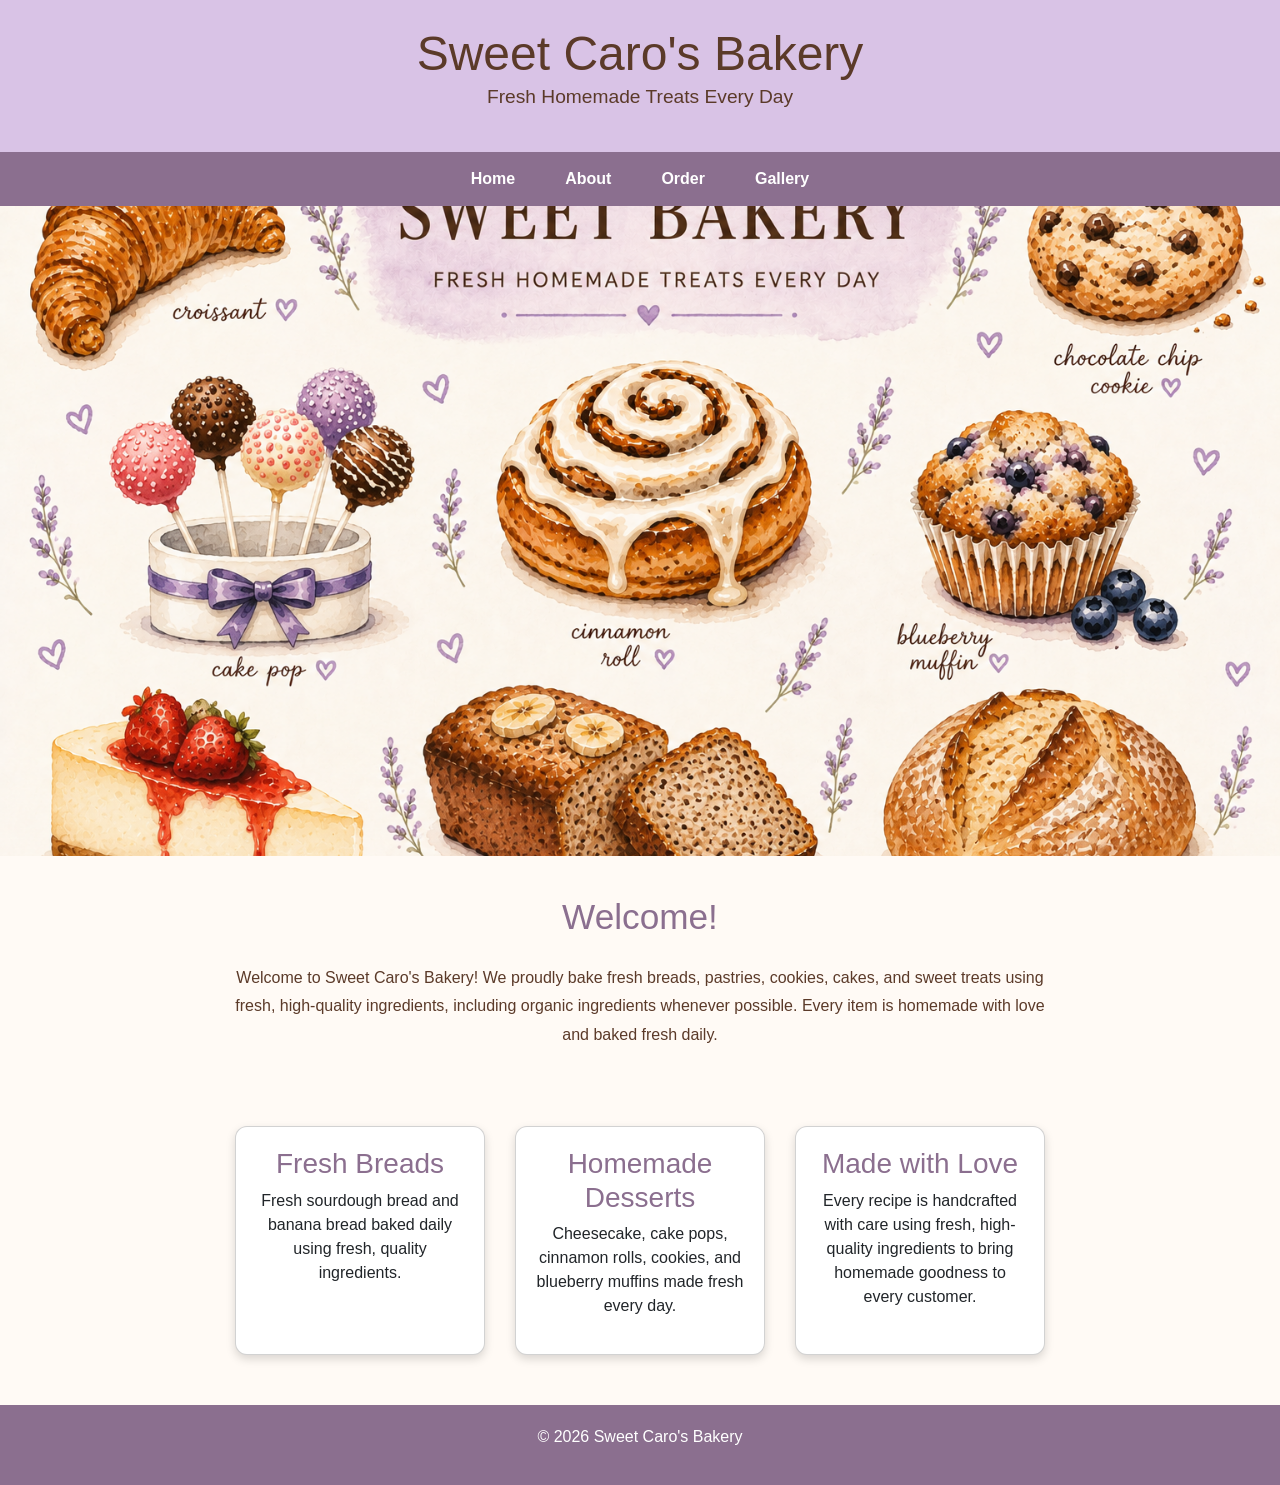
<file: index.html>
<!DOCTYPE html>
<html lang="en">
<head>
    <meta charset="utf-8">
    <title>Sweet Caro's Bakery</title>

    <link href="https://cdn.jsdelivr.net/npm/bootstrap@5.3.7/dist/css/bootstrap.min.css" rel="stylesheet">

    <link rel="stylesheet" href="main.css">
</head>

<body>

<header>
    <h1>Sweet Caro's Bakery</h1>
    <p>Fresh Homemade Treats Every Day</p>
</header>

<nav>
    <a href="index.html">Home</a>
    <a href="about.html">About</a>
    <a href="order.html">Order</a>
    <a href="gallery.html">Gallery</a>
</nav>

<section class="hero">
    <img src="images/bakery-menu.png" alt="Sweet Bakery Menu">
</section>

<section class="welcome">
    <h2>Welcome!</h2>
    <p>
    Welcome to Sweet Caro's Bakery! We proudly bake fresh breads,
    pastries, cookies, cakes, and sweet treats using fresh,
    high-quality ingredients, including organic ingredients whenever possible.
    Every item is homemade with love and baked fresh daily.
</p>
</section>

<section class="products">

    <div class="card">
    <h3>Fresh Breads</h3>
    <p>Fresh sourdough bread and banana bread baked daily using fresh, quality ingredients.</p>
</div>

<div class="card">
    <h3>Homemade Desserts</h3>
    <p>Cheesecake, cake pops, cinnamon rolls, cookies, and blueberry muffins made fresh every day.</p>
</div>

<div class="card">
    <h3>Made with Love</h3>
    <p>Every recipe is handcrafted with care using fresh, high-quality ingredients to bring homemade goodness to every customer.</p>
</div>

</section>

<footer>
    <p>© 2026 Sweet Caro's Bakery</p>
</footer>

<script src="https://cdn.jsdelivr.net/npm/bootstrap@5.3.7/dist/js/bootstrap.bundle.min.js"></script>

</body>
</html>
</file>
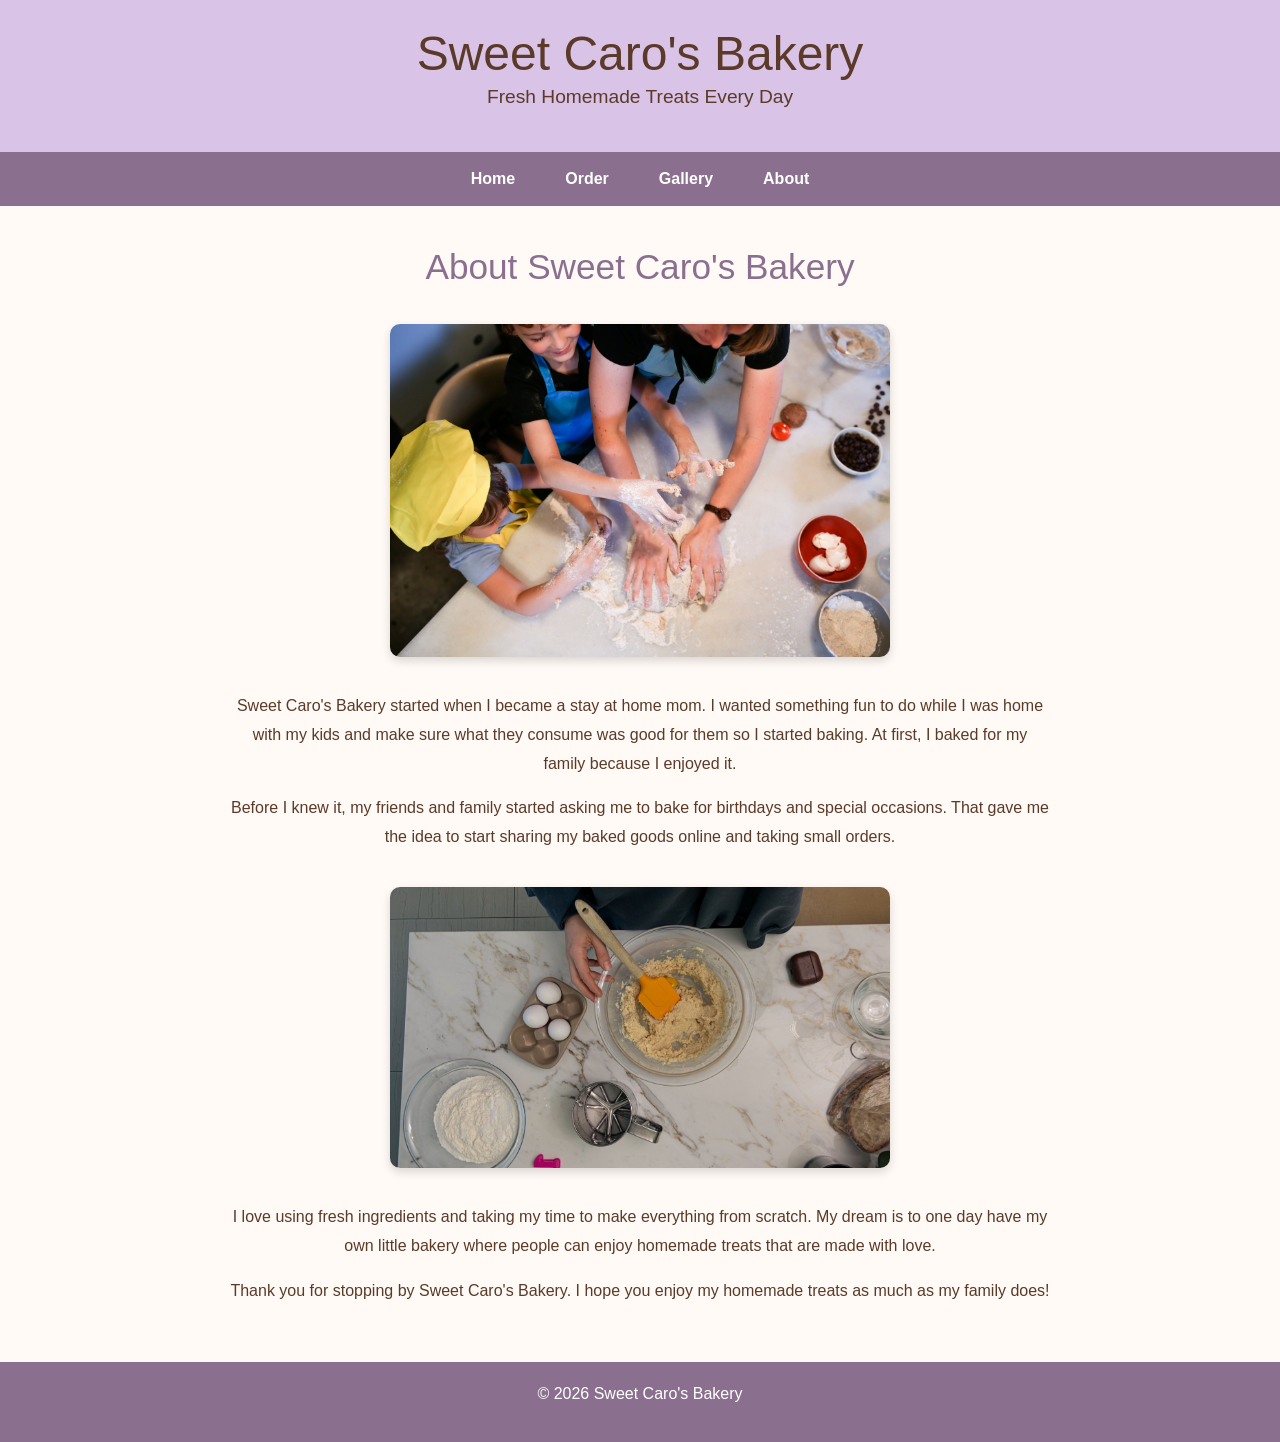
<file: about.html>
<!DOCTYPE html>
<html lang="en">
<head>
    <meta charset="UTF-8">
    <meta name="viewport" content="width=device-width, initial-scale=1.0">
    <title>About | Sweet Caro's Bakery</title>
    <link href="https://cdn.jsdelivr.net/npm/bootstrap@5.3.7/dist/css/bootstrap.min.css" rel="stylesheet">
    <link rel="stylesheet" href="main.css">
</head>

<body>

<header>
    <h1>Sweet Caro's Bakery</h1>
    <p>Fresh Homemade Treats Every Day</p>
</header>

<nav>
    <a href="index.html">Home</a>
    <a href="order.html">Order</a>
    <a href="gallery.html">Gallery</a>
    <a href="about.html">About</a>
</nav>

<section class="welcome">

    <h2>About Sweet Caro's Bakery</h2>

<img src="images/homebake.jpg" alt="Baking at home" class="about-image">

<p>
    Sweet Caro's Bakery started when I became a stay at home mom. I wanted
    something fun to do while I was home with my kids and make sure what they consume was good 
    for them so I started baking. At first, I baked for my family because I enjoyed it.
</p>

<p>
    Before I knew it, my friends and family started asking me to bake for
    birthdays and special occasions. That gave me the idea to start sharing
    my baked goods online and taking small orders.
</p>

<img src="images/bakehome.jpg" alt="Mixing homemade batter" class="about-image">

<p>
    I love using fresh ingredients and taking my time to make everything
    from scratch. My dream is to one day have my own little bakery where
    people can enjoy homemade treats that are made with love.
</p>

<p>
    Thank you for stopping by Sweet Caro's Bakery. I hope you enjoy my
    homemade treats as much as my family does!
</p>

</section>

<footer>
    <p>&copy; 2026 Sweet Caro's Bakery</p>
</footer>

<script src="https://cdn.jsdelivr.net/npm/bootstrap@5.3.7/dist/js/bootstrap.bundle.min.js"></script>

</body>
</html>
</file>
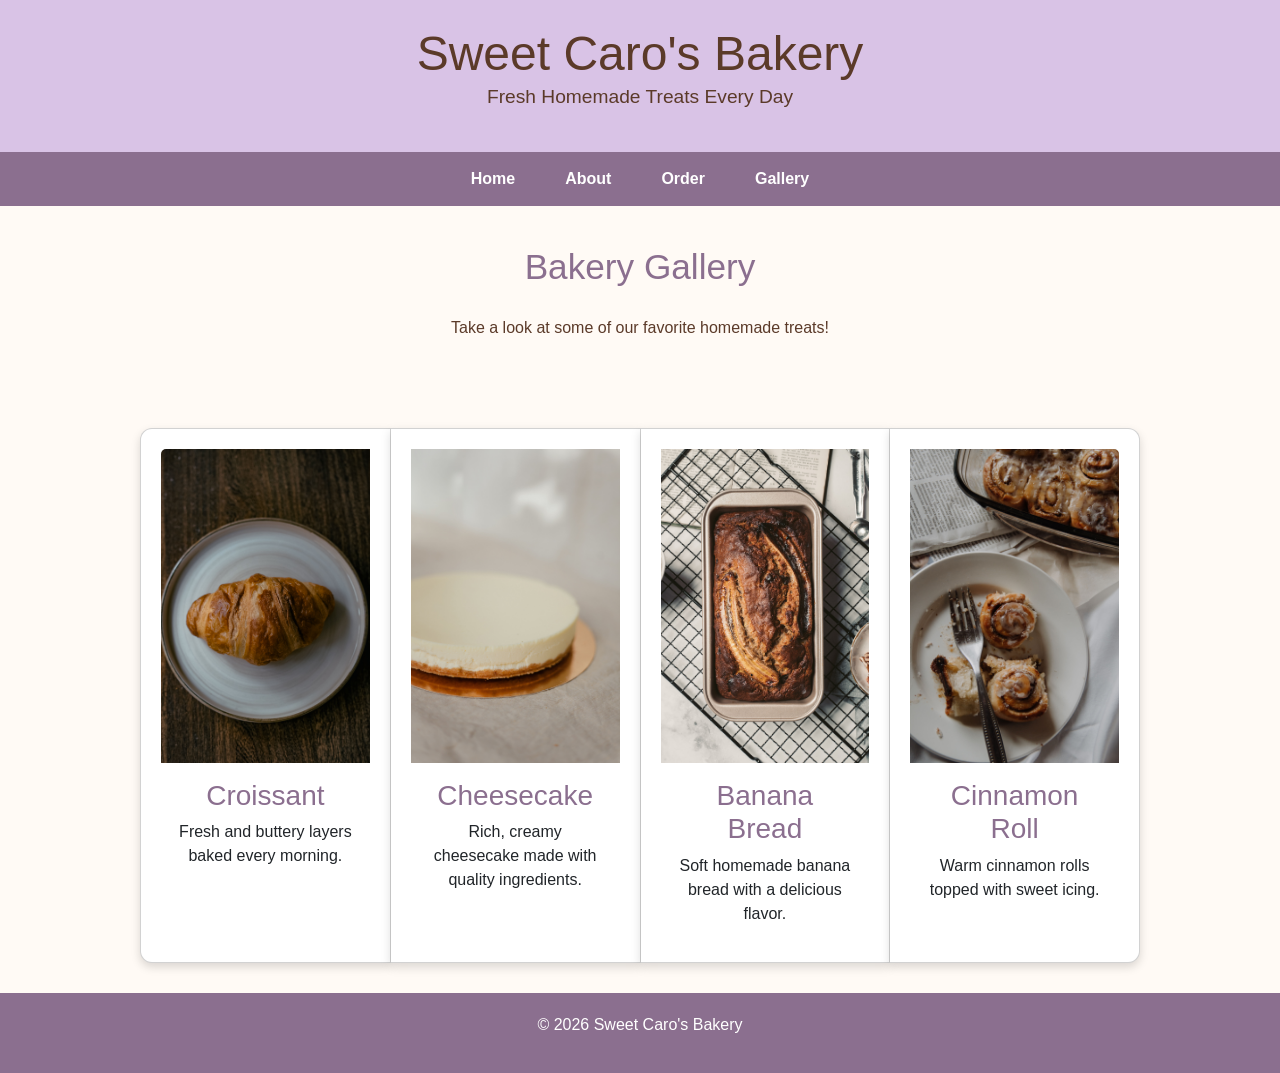
<file: gallery.html>
<!DOCTYPE html>
<html lang="en">
<head>
    <meta charset="UTF-8">
    <meta name="viewport" content="width=device-width, initial-scale=1.0">
    <title>Gallery | Sweet Caro's Bakery</title>

    <link href="https://cdn.jsdelivr.net/npm/bootstrap@5.3.7/dist/css/bootstrap.min.css" rel="stylesheet">

    <link rel="stylesheet" href="main.css">
</head>

<body>

<header>
    <h1>Sweet Caro's Bakery</h1>
    <p>Fresh Homemade Treats Every Day</p>
</header>

<nav>
    <a href="index.html">Home</a>
    <a href="about.html">About</a>
    <a href="order.html">Order</a>
    <a href="gallery.html">Gallery</a>
</nav>

<section class="welcome">
    <h2>Bakery Gallery</h2>
    <p>Take a look at some of our favorite homemade treats!</p>
</section>

<section class="gallery">
<div class="card-group">

    <div class="card">
        <img src="images/croissant.jpg" class="card-img-top" alt="Croissant">
        <div class="card-body">
    <h3 class="card-title">Croissant</h3>
    <p class="card-text">Fresh and buttery layers baked every morning.</p>
</div>
    </div>

    <div class="card">
        <img src="images/cheesecake.jpg" class="card-img-top" alt="Cheesecake">
        <div class="card-body">
    <h3 class="card-title">Cheesecake</h3>
    <p class="card-text">Rich, creamy cheesecake made with quality ingredients.</p>
</div>
    </div>

    <div class="card">
        <img src="images/banana-bread.jpg" class="card-img-top" alt="Banana Bread">
        <div class="card-body">
    <h3 class="card-title">Banana Bread</h3>
    <p class="card-text">Soft homemade banana bread with a delicious flavor.</p>
</div>
    </div>

    <div class="card">
        <img src="images/cinnamon-roll.jpg" class="card-img-top" alt="Cinnamon Roll">
        <div class="card-body">
    <h3 class="card-title">Cinnamon Roll</h3>
    <p class="card-text">Warm cinnamon rolls topped with sweet icing.</p>
</div>
    </div>

</div>
</section>

<footer>
    <p>© 2026 Sweet Caro's Bakery</p>
</footer>
<script src="https://cdn.jsdelivr.net/npm/bootstrap@5.3.7/dist/js/bootstrap.bundle.min.js"></script>
</body>
</html>
</file>
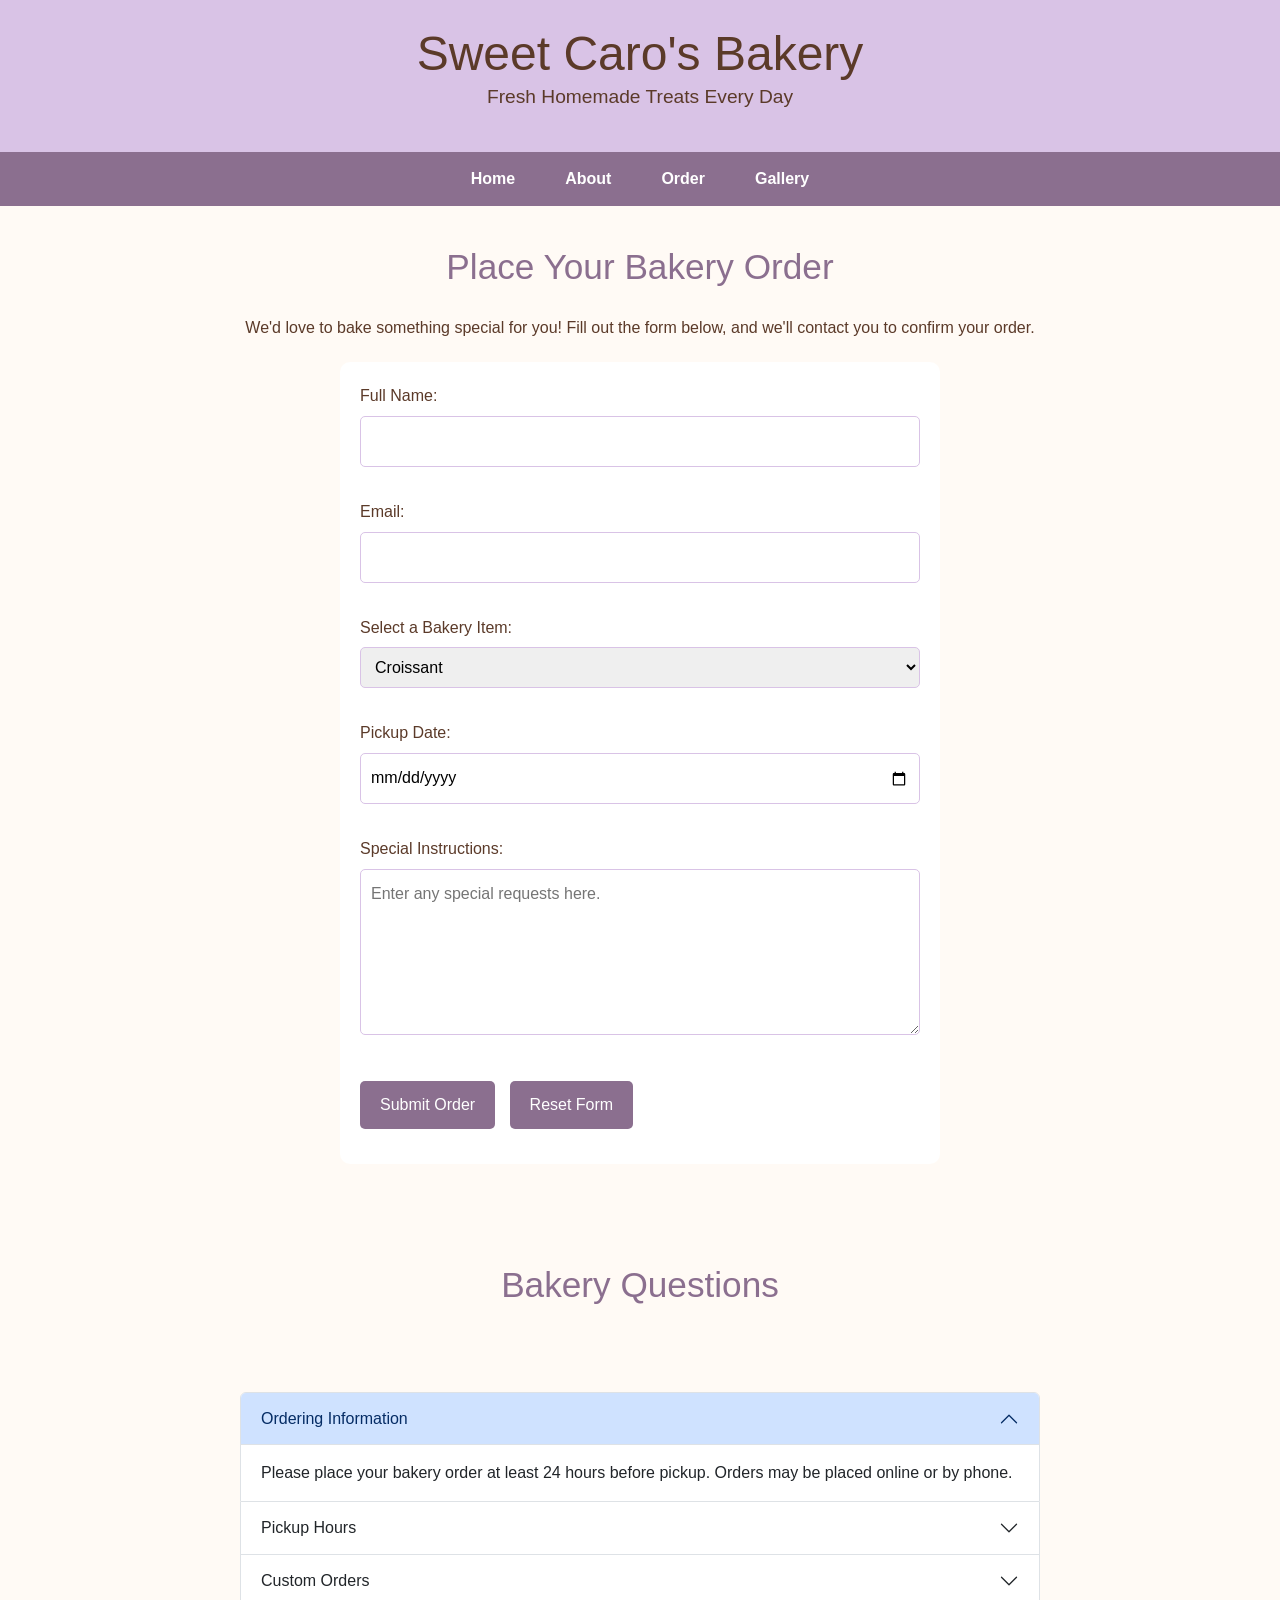
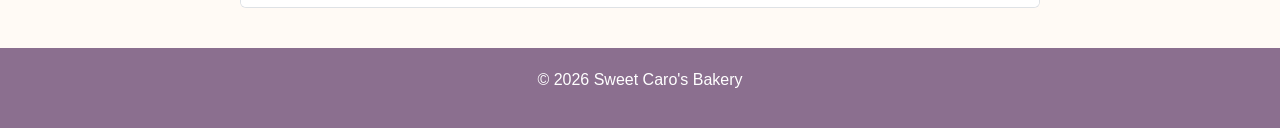
<file: order.html>
<!DOCTYPE html>
<html lang="en">
<head>
    <meta charset="UTF-8">
    <meta name="viewport" content="width=device-width, initial-scale=1.0">
    <title>Place Your Order | Sweet Caro's Bakery</title>
    <link href="https://cdn.jsdelivr.net/npm/bootstrap@5.3.7/dist/css/bootstrap.min.css" rel="stylesheet">
    <link rel="stylesheet" href="main.css">
</head>

<body>

<header>
    <h1>Sweet Caro's Bakery</h1>
    <p>Fresh Homemade Treats Every Day</p>
</header>

<nav>
    <a href="index.html">Home</a>
    <a href="about.html">About</a>
    <a href="order.html">Order</a>
    <a href="gallery.html">Gallery</a>
</nav>

<section class="welcome">

    <h2>Place Your Bakery Order</h2>

    <p>
        We'd love to bake something special for you! Fill out the form below,
        and we'll contact you to confirm your order.
    </p>

    <form>

        <p>
            <label for="name">Full Name:</label><br>
            <input type="text" id="name" name="name" required>
        </p>

        <p>
            <label for="email">Email:</label><br>
            <input type="email" id="email" name="email" required>
        </p>

        <p>
            <label for="item">Select a Bakery Item:</label><br>
            <select id="item" name="item">
                <option>Croissant</option>
                <option>Cheesecake</option>
                <option>Banana Bread</option>
                <option>Cinnamon Roll</option>
            </select>
        </p>

        <p>
            <label for="pickup">Pickup Date:</label><br>
            <input type="date" id="pickup" name="pickup">
        </p>

        <p>
            <label for="message">Special Instructions:</label><br>
            <textarea id="message" name="message" rows="5" cols="40" placeholder="Enter any special requests here."></textarea>
        </p>

        <input type="submit" value="Submit Order">
        <input type="reset" value="Reset Form">

    </form>

</section>
<section class="welcome">
    <h2>Bakery Questions</h2>
</section>

<div class="accordion" id="bakeryAccordion">

  <div class="accordion-item">
    <h2 class="accordion-header">
      <button class="accordion-button" type="button"
      data-bs-toggle="collapse"
      data-bs-target="#questionOne">
        Ordering Information
      </button>
    </h2>

    <div id="questionOne" class="accordion-collapse collapse show">
      <div class="accordion-body">
        Please place your bakery order at least 24 hours before pickup. Orders may be placed online or by phone.
      </div>
    </div>
  </div>

  <div class="accordion-item">
    <h2 class="accordion-header">
      <button class="accordion-button collapsed" type="button"
      data-bs-toggle="collapse"
      data-bs-target="#questionTwo">
        Pickup Hours
      </button>
    </h2>

    <div id="questionTwo" class="accordion-collapse collapse">
      <div class="accordion-body">
        Pickup is available Monday through Saturday from 8:00 AM to 6:00 PM.
        If you have any questions or experience any problems placing your order, please contact us by phone or email. 
        We are happy to assist you.
      </div>
    </div>
  </div>

  <div class="accordion-item">
    <h2 class="accordion-header">
      <button class="accordion-button collapsed" type="button"
      data-bs-toggle="collapse"
      data-bs-target="#questionThree">
        Custom Orders
      </button>
    </h2>

    <div id="questionThree" class="accordion-collapse collapse">
      <div class="accordion-body">
        We offer customized cakes, cookies, and baked goods for any occasion or special event.
      </div>
    </div>
  </div>

</div>
<footer>
    <p>&copy; 2026 Sweet Caro's Bakery</p>
</footer>
<script src="https://cdn.jsdelivr.net/npm/bootstrap@5.3.7/dist/js/bootstrap.bundle.min.js"></script>
</body>
</html>
</file>
<file: main.css>
body {
    margin: 0;
    font-family: Arial, sans-serif;
    background-color: #fffaf5;
    color: #5b3a29;
}

/* Header */

header {
    background-color: #d9c3e6;
    text-align: center;
    padding: 25px;
}

header h1 {
    margin: 0;
    font-size: 3em;
}

header p {
    font-size: 1.2em;
}

/* Navigation */

nav {
    background-color: #8b6f8f;
    display: flex;
    justify-content: center;
}

nav a {
    color: white;
    text-decoration: none;
    padding: 15px 25px;
    font-weight: bold;
}

nav a:hover {
    background-color: #a98ab7;
}

/* Hero Image */

.hero img {
    width: 100%;
    max-height: 650px;
    object-fit: cover;
    display: block;
}

/* Welcome Section */

.welcome {
    text-align: center;
    max-width: 900px;
    margin: 0 auto;
    padding: 40px;
    line-height: 1.8;
}

.welcome h2 {
    color: #8b6f8f;
    font-size: 2.2em;
    margin-bottom: 25px;
}

/* Product Cards */

.products {
    display: flex;
    justify-content: center;
    gap: 30px;
    flex-wrap: wrap;
    padding: 20px 40px 50px;
}

.card {
    background: white;
    width: 250px;
    padding: 20px;
    border-radius: 12px;
    box-shadow: 0 4px 10px rgba(0,0,0,.15);
    text-align: center;
}

.card h3 {
    color: #8b6f8f;
}

/* Footer */

footer {
    background-color: #8b6f8f;
    color: white;
    text-align: center;
    padding: 20px;
}

form {
    background-color: white;
    width: 80%;
    max-width: 600px;
    margin: 20px auto;
    padding: 20px;
    border-radius: 10px;
    text-align: left;
}

form input,
form select,
form textarea {
    width: 100%;
    padding: 10px;
    margin-top: 5px;
    margin-bottom: 15px;
    border: 1px solid #d9c3e6;
    border-radius: 5px;
    box-sizing: border-box;
    font-size: 1em;
}

input[type="submit"],
input[type="reset"] {
    width: auto;
    background-color: #8b6f8f;
    color: white;
    border: none;
    padding: 10px 20px;
    margin-right: 10px;
    cursor: pointer;
    border-radius: 5px;
}

input[type="submit"]:hover,
input[type="reset"]:hover {
    background-color: #705875;
}

/* Gallery */

.gallery {
    display: flex;
    flex-wrap: wrap;
    justify-content: center;
    gap: 20px;
    margin: 30px;
}

.gallery-item {
    background-color: white;
    width: 250px;
    border: 1px solid #ddd;
    border-radius: 10px;
    overflow: hidden;
    text-align: center;
    box-shadow: 2px 2px 8px rgba(0,0,0,0.1);
}

.gallery-item img {
    width: 100%;
    height: 180px;
    object-fit: cover;
}

.gallery-item h3 {
    color: #8b6f8f;
    margin: 10px 0 5px;
}

.gallery-item p {
    padding: 0 15px 15px;
    font-size: 0.9em;
}

.about-image {
    display: block;
    width: 80%;
    max-width: 500px;
    margin: 35px auto;
    border-radius: 10px;
    box-shadow: 0 4px 10px rgba(0,0,0,.15);
}
.accordion {
    width: 80%;
    max-width: 800px;
    margin: 20px auto 40px;
}
</file>
